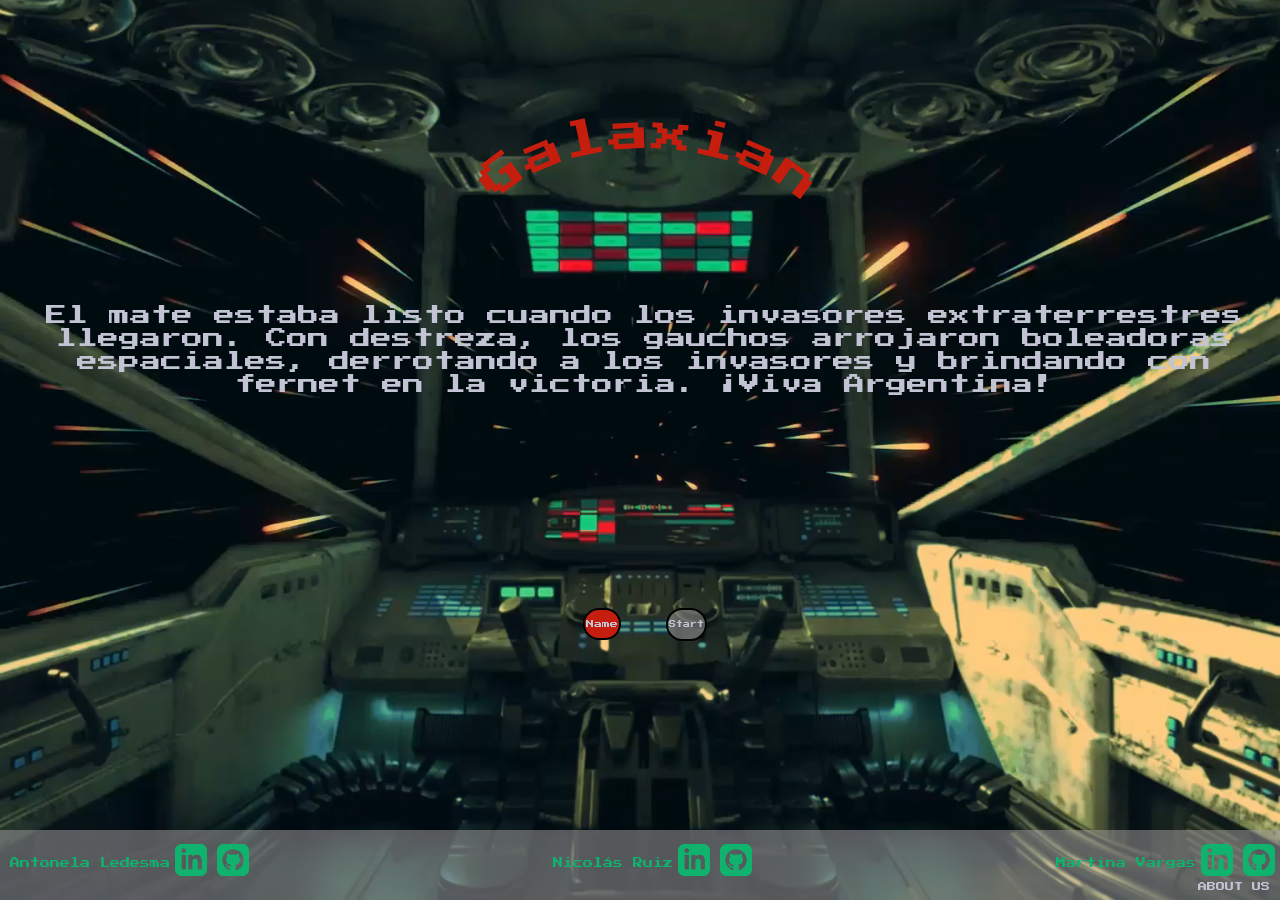
<file: index.html>
<!DOCTYPE html>
<html lang="en">
  <head>
    <meta charset="UTF-8" />
    <meta http-equiv="X-UA-Compatible" content="IE=edge" />
    <meta name="viewport" content="width=device-width, initial-scale=1.0" />
    <link rel="preconnect" href="https://fonts.googleapis.com" />
    <link rel="preconnect" href="https://fonts.gstatic.com" crossorigin />
    <link
      href="https://fonts.googleapis.com/css2?family=Press+Start+2P&display=swap"
      rel="stylesheet"
    />
    <link rel="stylesheet" href="/styles/landingStyles.css" />
    <link href="/assets/icons/favicon.ico" rel="icon" type="image/x-icon" />
    <title>Welcome to The Galaxian</title>
  </head>
  <body>
    <section class="video-container">
      <video autoplay loop src="/assets/background/spacecraft-background.mp4"></video>
    </section>

    <section class="title">
      <svg viewBox="0 100 600 600">
        <path id="curve" d="M100,300 C188,210 400,208 500,300" />
        <text width="600">
          <textPath xlink:href="#curve">Galaxian</textPath>
        </text>
      </svg>
    </section>

    <section class="game-story">
      <p class="game-story-text">
        El mate estaba listo cuando los invasores extraterrestres llegaron. Con
        destreza, los gauchos arrojaron boleadoras espaciales, derrotando a los
        invasores y brindando con fernet en la victoria. ¡Viva Argentina!
      </p>
    </section>

    <section class="buttons">
      <button class="button-name">Name</button>
      <button class="button-start">Start</button>
    </section>

    <dialog class="modal">
      <div class="modal-content">
        <button class="modal-close">X</button>
        <form action="">
          <label>
            <p>INGRESA TU NOMBRE</p>
            <input placeholder="NOMBRE" type="text" name="name" />
            <span></span>
          </label>
          <br />
          <button class="modal-accept" type="submit">Aceptar</button>
        </form>
      </div>
    </dialog>

    <footer>
      <section class="about-us">
        <a href="/pages/about-us.html">
          <p>ABOUT US</p>
        </a>
      </section>
      <section class="members">
        <div class="member">
          <p class="members-name">Antonela Ledesma</p>
          <div class="social-icons">
            <a href="https://www.linkedin.com/in/antonela-ledesma/">
              <img
                class="members-logo"
                src="/assets/icons/icon-linkedin.svg"
                alt="logo-linkedin"
              />
            </a>
            <a href="https://github.com/AntonelaLedesma7">
              <img
                class="members-logo"
                src="/assets/icons/icon-github.svg"
                alt="logo-github"
              />
            </a>
          </div>
        </div>
        <div class="member">
          <p class="members-name">Nicolás Ruiz</p>
          <div class="social-icons">
            <a href="https://www.linkedin.com/in/nicolasmaxiruiz/">
              <img
                class="members-logo"
                src="/assets/icons/icon-linkedin.svg"
                alt="logo-linkedin"
              />
            </a>
            <a href="https://github.com/NicolasMRuiz">
              <img
                class="members-logo"
                src="/assets/icons/icon-github.svg"
                alt="logo-github"
              />
            </a>
          </div>
        </div>
        <div class="member">
          <p class="members-name">Martina Vargas</p>
          <div class="social-icons">
            <a href="https://www.linkedin.com/in/martina-vargass/">
              <img
                class="members-logo"
                src="/assets/icons/icon-linkedin.svg"
                alt="logo-linkedin"
              />
            </a>
            <a href="https://github.com/martinavargas">
              <img
                class="members-logo"
                src="/assets/icons/icon-github.svg"
                alt="logo-github"
              />
            </a>
          </div>
        </div>
      </section>
    </footer>

    <script src="/scripts/landing.js"></script>
  </body>
</html>
</file>
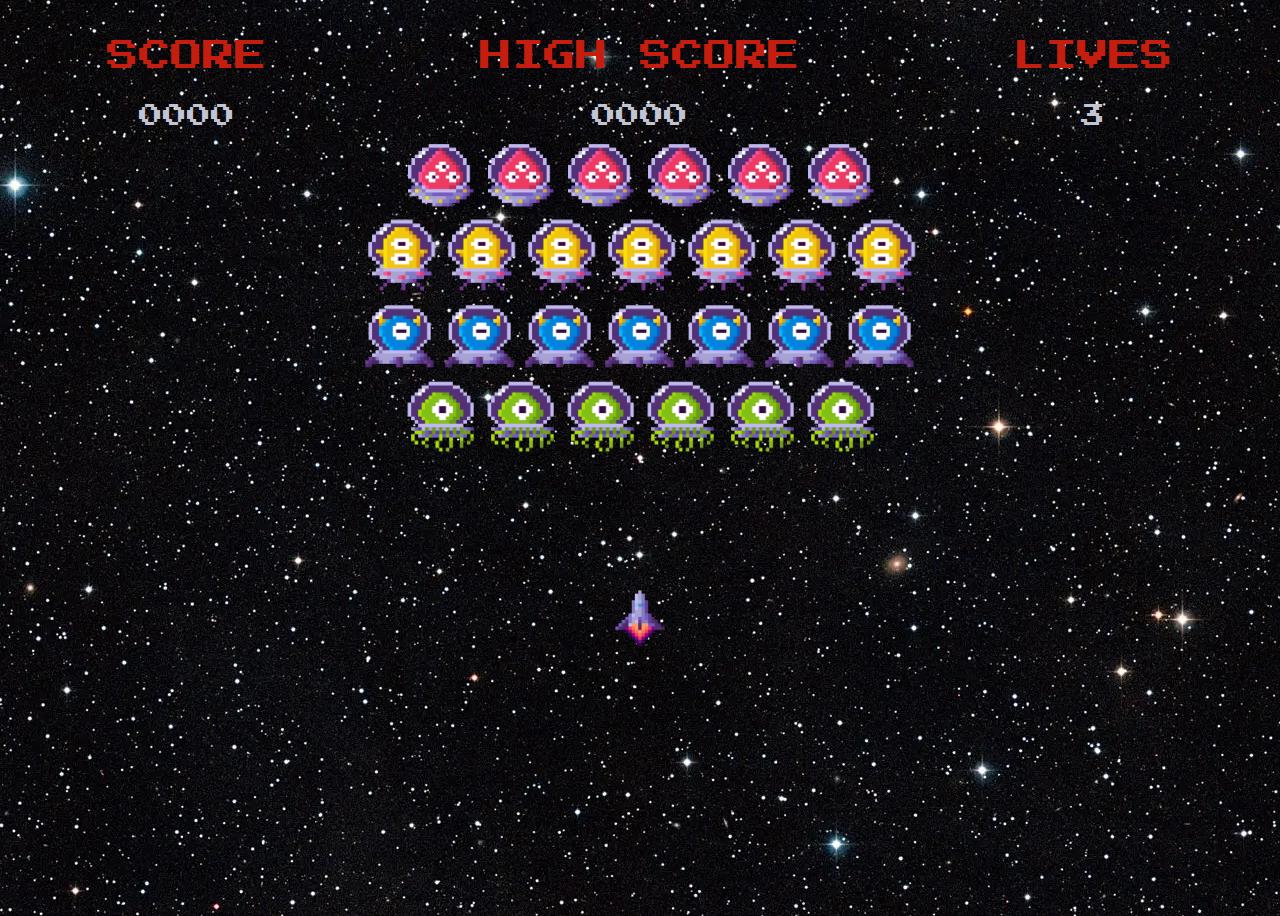
<file: pages/game.html>
<!DOCTYPE html>
<html lang="en">
  <head>
    <meta charset="UTF-8" />
    <meta http-equiv="X-UA-Compatible" content="IE=edge" />
    <meta name="viewport" content="width=device-width, initial-scale=1.0" />
    <link rel="stylesheet" href="/styles/gameStyles.css" />
    <link href="/assets/icons/favicon.ico" rel="icon" type="image/x-icon" />
    <title>Galaxian</title>
  </head>
  <body>
    <audio src="/assets/sounds/cosmos1.mp3" autoplay once></audio>
    <!--  
      <div id="player-stats">
        <h2>Score: <span id="score">0</span></h2>
        <h2>High Score: <span id="high">0</span></h2>
        <h2>Lives: <span id="lives">3</span></h2>
      </div>
    -->
    <header>  
      <p id="score">score</p>
      <span id="score-value">0000</span>
      <p id="high-score">high score</p>
      <span id="high-score-value">0000</span>
      <p id="lives">lives</p>
      <span id="lives-value">3</span>
    </header>
    
    <section class="start-game">
      <div class="ready">
        <span class="word-1">Are</span>
        <span class="word-2">you</span>
        <span class="word-3">ready?</span>
      </div>
    </section>
    <main>
      <section class="formation">
        <div class="higher-level">
          <div id="ship1" class="enemy-ship red">
            <img src="/assets/enemys/alien-rojo.svg" name="red" alt="Enemy Ship" />
          </div>
          <div id="ship2" class="enemy-ship red">
            <img src="/assets/enemys/alien-rojo.svg" name="red" alt="Enemy Ship" />
          </div>
          <div id="ship3" class="enemy-ship red">
            <img src="/assets/enemys/alien-rojo.svg" name="red" alt="Enemy Ship" />
          </div>
          <div id="ship4" class="enemy-ship red">
            <img src="/assets/enemys/alien-rojo.svg" name="red" alt="Enemy Ship" />
          </div>
          <div id="ship5" class="enemy-ship red">
            <img src="/assets/enemys/alien-rojo.svg" name="red" alt="Enemy Ship" />
          </div>
          <div id="ship6" class="enemy-ship red">
            <img src="/assets/enemys/alien-rojo.svg" name="red" alt="Enemy Ship" />
          </div>
        </div>
        <div class="medium-level">
          <div id="ship7" class="enemy-ship yellow">
            <img src="/assets/enemys/alien-amarillo.svg" alt="Enemy Ship" />
          </div>
          <div id="ship8" class="enemy-ship yellow">
            <img src="/assets/enemys/alien-amarillo.svg" alt="Enemy Ship" />
          </div>
          <div id="ship9" class="enemy-ship yellow">
            <img src="/assets/enemys/alien-amarillo.svg" alt="Enemy Ship" />
          </div>
          <div id="ship10" class="enemy-ship yellow">
            <img src="/assets/enemys/alien-amarillo.svg" alt="Enemy Ship" />
          </div>
          <div id="ship11" class="enemy-ship yellow">
            <img src="/assets/enemys/alien-amarillo.svg" alt="Enemy Ship" />
          </div>
          <div id="ship12" class="enemy-ship yellow">
            <img src="/assets/enemys/alien-amarillo.svg" alt="Enemy Ship" />
          </div>
          <div id="ship13" class="enemy-ship yellow">
            <img src="/assets/enemys/alien-amarillo.svg" alt="Enemy Ship" />
          </div>
        </div>
        <div class="ease-level-blue">
          <div id="ship14" class="enemy-ship blue">
            <img src="/assets/enemys/alien-azul.svg" alt="Enemy Ship" />
          </div>
          <div id="ship15" class="enemy-ship blue">
            <img src="/assets/enemys/alien-azul.svg" alt="Enemy Ship" />
          </div>
          <div id="ship16" class="enemy-ship blue">
            <img src="/assets/enemys/alien-azul.svg" alt="Enemy Ship" />
          </div>
          <div id="ship17" class="enemy-ship blue">
            <img src="/assets/enemys/alien-azul.svg" alt="Enemy Ship" />
          </div>
          <div id="ship18" class="enemy-ship blue">
            <img src="/assets/enemys/alien-azul.svg" alt="Enemy Ship" />
          </div>
          <div id="ship19" class="enemy-ship blue">
            <img src="/assets/enemys/alien-azul.svg" alt="Enemy Ship" />
          </div>
          <div id="ship20" class="enemy-ship blue">
            <img src="/assets/enemys/alien-azul.svg" alt="Enemy Ship" />
          </div>
        </div>
        <div class="ease-level-green">
          <div id="ship21" class="enemy-ship green">
            <img src="/assets/enemys/alien-verde.svg" alt="Enemy Ship">
          </div>
          <div id="ship22" class="enemy-ship green">
            <img src="/assets/enemys/alien-verde.svg" alt="Enemy Ship">
          </div>
          <div id="ship23" class="enemy-ship green">
            <img src="/assets/enemys/alien-verde.svg" alt="Enemy Ship">
          </div>
          <div id="ship24" class="enemy-ship green">
            <img src="/assets/enemys/alien-verde.svg" alt="Enemy Ship">
          </div>
          <div id="ship25" class="enemy-ship green">
            <img src="/assets/enemys/alien-verde.svg" alt="Enemy Ship">
          </div>
          <div id="ship26" class="enemy-ship green">
            <img src="/assets/enemys/alien-verde.svg" alt="Enemy Ship"></div>
        </div>
      </section>
      <audio id="collisionSound" src="/assets/sounds/collision.mp3"></audio>
      <section class="space-ship">
        <div id="my-ship">
          <img name="ship" src="/assets/player/nave.svg" alt="My Ship" />
        </div>
      </section>
      <section class="container">
        <div class="wrapper">
          <button id="left">left</button>
          <button id="fire">fire</button>
          <button id="right">right</button>
        </div>
      </section>
    </main>
    <script src="/scripts/game.js"></script>
  </body>
</html>
</file>
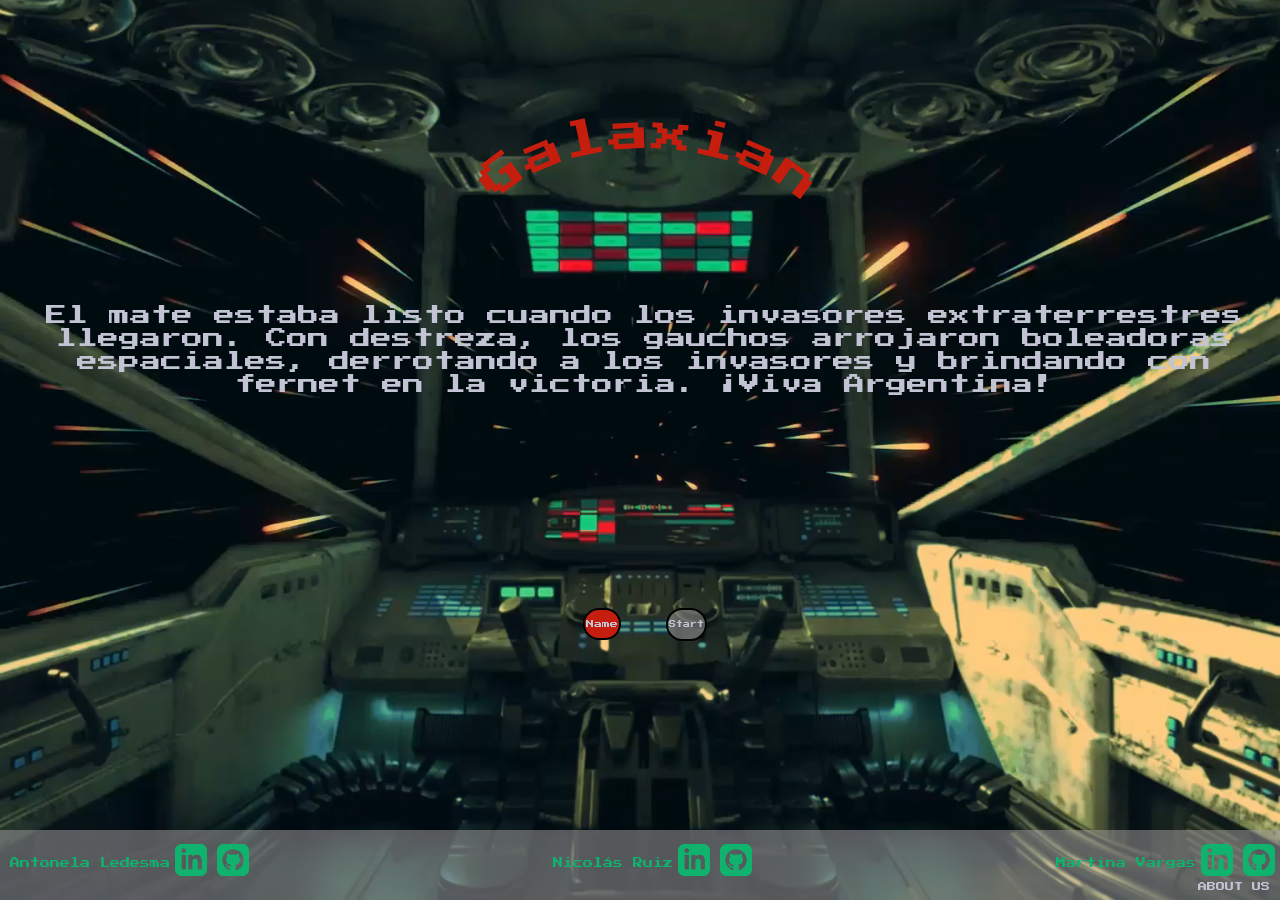
<file: pages/landing.html>
<!DOCTYPE html>
<html lang="en">
  <head>
    <meta charset="UTF-8" />
    <meta http-equiv="X-UA-Compatible" content="IE=edge" />
    <meta name="viewport" content="width=device-width, initial-scale=1.0" />
    <link rel="preconnect" href="https://fonts.googleapis.com" />
    <link rel="preconnect" href="https://fonts.gstatic.com" crossorigin />
    <link
      href="https://fonts.googleapis.com/css2?family=Press+Start+2P&display=swap"
      rel="stylesheet"
    />
    <link rel="stylesheet" href="../styles/landingStyles.css" />
    <link rel="" href="/index.html" />
    <title>Welcome to The Galaxian</title>
  </head>
  <body>
    <section class="video-container">
      <video autoplay loop src="../assets/spacecraft-background.mp4"></video>
    </section>

    <section class="title">
      <svg viewBox="0 100 600 600">
        <path id="curve" d="M100,300 C188,210 400,208 500,300" />
        <text width="600">
          <textPath xlink:href="#curve">Galaxian</textPath>
        </text>
      </svg>
    </section>

    <section class="game-story">
      <p class="game-story-text">
        El mate estaba listo cuando los invasores extraterrestres llegaron. Con
        destreza, los gauchos arrojaron boleadoras espaciales, derrotando a los
        invasores y brindando con fernet en la victoria. ¡Viva Argentina!
      </p>
    </section>

    <section class="buttons">
      <button class="button-name">Name</button>
      <button class="button-start">Start</button>
    </section>

    <dialog class="modal">
      <div class="modal-content">
        <button class="modal-close">X</button>
        <form action="">
          <label>
            <p>INGRESA TU NOMBRE</p>
            <input placeholder="NOMBRE" type="text" name="name" />
            <span></span>
          </label>
          <br />
          <button class="modal-accept" type="submit">Aceptar</button>
        </form>
      </div>
    </dialog>

    <footer>
      <section class="about-us">
        <a href="/pages/about-us.html">
          <p>ABOUT US</p>
        </a>
      </section>
      <section class="members">
        <div class="member">
          <p class="members-name">Antonela Ledesma</p>
          <div class="social-icons">
            <a href="https://www.linkedin.com/in/antonela-ledesma/">
              <img
                class="members-logo"
                src="../assets/icon-linkedin.svg"
                alt="logo-linkedin"
              />
            </a>
            <a href="https://github.com/AntonelaLedesma7">
              <img
                class="members-logo"
                src="../assets/icon-github.svg"
                alt="logo-github"
              />
            </a>
          </div>
        </div>
        <div class="member">
          <p class="members-name">Nicolás Ruiz</p>
          <div class="social-icons">
            <a href="https://www.linkedin.com/in/nicolasmaxiruiz/">
              <img
                class="members-logo"
                src="/assets/icon-linkedin.svg"
                alt="logo-linkedin"
              />
            </a>
            <a href="https://github.com/NicolasMRuiz">
              <img
                class="members-logo"
                src="/assets/icon-github.svg"
                alt="logo-github"
              />
            </a>
          </div>
        </div>
        <div class="member">
          <p class="members-name">Martina Vargas</p>
          <div class="social-icons">
            <a href="https://www.linkedin.com/in/martina-vargass/">
              <img
                class="members-logo"
                src="/assets/icon-linkedin.svg"
                alt="logo-linkedin"
              />
            </a>
            <a href="https://github.com/martinavargas">
              <img
                class="members-logo"
                src="/assets/icon-github.svg"
                alt="logo-github"
              />
            </a>
          </div>
        </div>
      </section>
    </footer>

    <script src="../scripts/landing.js"></script>
  </body>
</html>
</file>
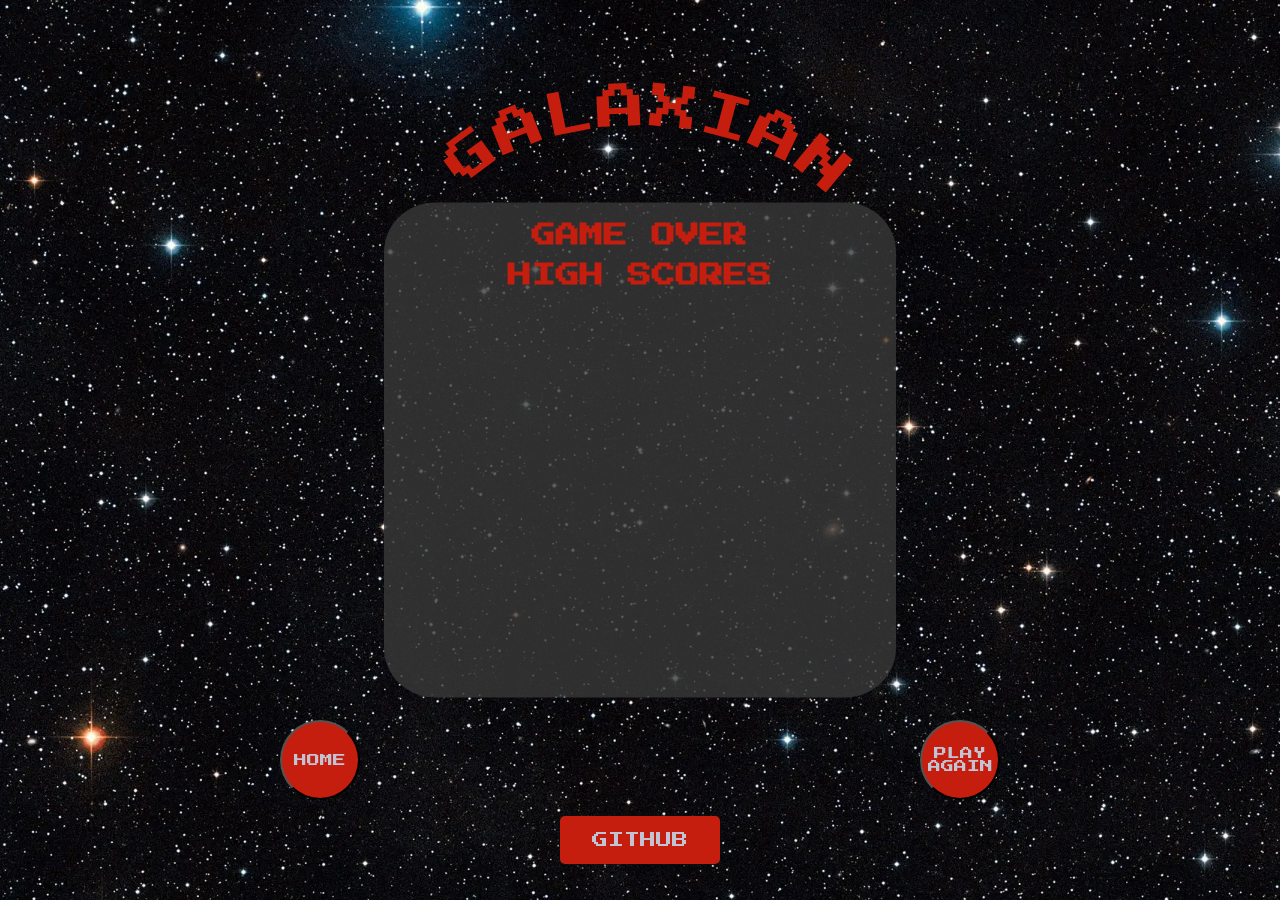
<file: pages/scores.html>
<!DOCTYPE html>
<html lang="en">

<head>
    <meta charset="UTF-8">
    <meta http-equiv="X-UA-Compatible" content="IE=edge">
    <meta name="viewport" content="width=device-width, initial-scale=1.0">
    <link href="/assets/icons/favicon.ico" rel="icon" type="image/x-icon" />
    <link rel="stylesheet" href="/styles/scoresStyles.css">
    <title>Galaxian Scores</title>
</head>

<body>
    <header class="title">
        <svg viewBox="0 100 600 600">
            <path id="curve" d="M100,300 C188,210 400,208 500,300" />
            <text width="600">
                <textPath xlink:href="#curve">Galaxian</textPath>
            </text>
        </svg>
    </header>
    <main>
        <section class="modal">
            <h2>GAME OVER</h2>
            <h2>HIGH SCORES</h2>
            <table class="scores">
                <tr>
                    <th>NAME</th>
                    <th>SCORE</th>
                </tr>
                <tr>
                    <td>ANL</td>
                    <td>5000</td>
                </tr>
                <tr>
                    <td>MAR</td>
                    <td>2500</td>
                </tr>
                <tr>
                    <td>NMR</td>
                    <td>1500</td>
                </tr>
                <tr>
                    <td>SOC</td>
                    <td>1000</td>
                </tr>
                <tr>
                    <td>GAG</td>
                    <td>0500</td>
                </tr>
                <tr>
                    <td>AAA</td>
                    <td>0100</td>
                </tr>
            </table>
        </section>
        <section class="buttons">
            <button class="button-home">HOME</button>
            <button class="button-replay">PLAY AGAIN</button>
            <button class="github">GITHUB</button>
        </section>
        <script src="/scripts/scores.js"></script>
    </main>
</body>

</html>
</file>
<file: styles/landingStyles.css>
* {
  box-sizing: border-box;
}

:root {
  --lighter-red: #c51e0e;
  --white-text: #c3c4d3;
  --lighter-green: #0fb36e;
}

body {
  font-family: "Press Start 2P", cursive;
  height: 100%;
  font-size: 55px;
}

.video-container {
  display: flex;
  justify-content: center;
  align-items: center;
  position: fixed;
  top: 0;
  left: 0;
  width: 100%;
  height: 100%;
  z-index: -1;
  overflow: hidden;
}

.video-container video {
  width: 100%;
  height: 100%;
  object-fit: cover;
  position: fixed;
}

svg {
  width: 100vw;
  height: 50vh;
  position: fixed;
  top: 1em;
}

path {
  fill: transparent;
}

text {
  fill: var(--lighter-red);
}

.game-story-text {
  position: fixed;
  top: 30%;
  text-align: center;
  padding: 13px;
  font-size: 11px;
  color: var(--white-text);
  line-height: 15px;
}

.buttons {
  position: absolute;
  z-index: 1;
  bottom: 25%;
  left: 50%;
  transform: translate(-50%, -50%);
}

.buttons .button-name {
  padding: 10px 1px;
  border-radius: 20px;
  border: 2px solid black;
  font-size: 8px;
  color: var(--white-text);
  background-color: var(--lighter-red);
  font-family: "Press Start 2P", cursive;
  margin-left: 10px;
  cursor: pointer;
}

.button-start {
  padding: 11px 1px;
  border-radius: 20px;
  border: 2px solid black;
  right: 8rem;
  font-size: 7px;
  color: var(--white-text);
  background-color: #a4a1a184;
  font-family: "Press Start 2P", cursive;
  margin-left: -10px;
  transition: background-color 1s cubic-bezier(1, 1, 1, 1);
}

.modal {
  font-size: 26%;
  text-align: center;
  border-radius: 40px;
  border: transparent;
  padding: 25px;
  width: fit-content;
  background-color: #0a0a0ac4;
  color: #f8f8f8;
  opacity: 0;
  transition: opacity 0.3s ease-in-out;
  pointer-events: none;
}

.modal-content {
  display: flex;
  flex-direction: column;
  align-items: center;
}

.modal::backdrop {
  background-color: rgba(0, 0, 0, 0.318);
}

.modal-close {
  font-size: 10px;
  font-family: "Press Start 2P", cursive;
  font-weight: bold;
  text-decoration: none;
  color: var(--white-text);
  position: absolute;
  top: 12px;
  right: 12px;
  background-color: transparent;
  border: none;
  cursor: pointer;
}

.modal-close:hover {
  color: var(--lighter-red);
}

.modal input {
  font-family: "Press Start 2P", cursive;
  border-radius: 20px;
  padding: 15px;
  max-width: 250px;
  margin: 10px;
  background-color: rgb(167, 167, 167);
  border: none;
}

.modal-accept {
  width: 105px;
  margin: 10px;
  padding: 6px;
  border-radius: 20px;
  font-family: "Press Start 2P", cursive;
  color: #f8f8f8;
  background-color: var(--lighter-red);
  border: transparent;
  cursor: pointer;
}

footer {
  position: fixed;
  bottom: 0;
  left: 0;
  width: 100%;
  height: 85px;
  border-radius: 40px 40px 5px 5px;
  background-color: #a4a1a184;
}

.about-us {
  font-size: 7px;
  position: absolute;
  bottom: 0.1px;
  right: 18px;
}

.about-us a {
  text-decoration: none;
  color: var(--white-text);
}

.members {
  width: 100%;
  height: 80px;
  display: flex;
  align-items: center;
  justify-content: center;
  flex-direction: row;
}

.member {
  display: flex;
  flex-direction: column;
  align-items: center;
  justify-content: center;
}

.members-name {
  font-size: 10px;
  text-align: center;
  color: var(--lighter-green);
  margin-bottom: 5px;
}

.members-logo {
  margin: 5px;
  width: 1rem;
}

.social-icons {
  display: flex;
  justify-content: center;
  flex-direction: row;
}

a {
  display: flex;
}

.open {
  opacity: 1;
  pointer-events: auto;
}

.invalid {
  border: solid 1px var(--lighter-red);
  box-shadow: 0 0 10px var(--lighter-red);
}

.error {
  color: var(--lighter-red);
  display: block;
  font-size: 10px;
}

.dissapear {
  opacity: 0;
}

.button-start-enabled {
  background-color: var(--lighter-red);
}

@media (min-width: 375px) {
  .about-us {
    position: absolute;
    right: 25px;
  }
}

@media (min-width: 425px) {
  .game-story-text {
    font-size: 13px;
  }

  footer {
    height: 65px;
    border-radius: 0;
    border-radius: 10px;
  }

  .about-us {
    position: absolute;
    right: 20px;
  }

  .members {
    width: 100%;
    height: 60px;
    display: flex;
    align-items: center;
    justify-content: space-between;
    flex-direction: row;
  }

  .member {
    display: flex;
    flex-direction: row;
    margin-left: 10px;
  }

  .members-logo {
    margin: 5px;
    width: 1rem;
  }
}

@media (min-width: 768px) {
  .game-story-text {
    font-size: 17px;
    line-height: 22px;
  }

  footer {
    height: 68px;
    border-radius: 0;
  }

  .members {
    width: 100%;
    height: 60px;
    display: flex;
    align-items: center;
    justify-content: space-between;
    flex-direction: row;
  }

  .member {
    display: flex;
    flex-direction: row;
    margin-left: 10px;
  }

  .members-logo {
    margin: 5px;
    width: 2rem;
  }
}

@media (min-width: 1024px) {
  .game-story-text {
    font-size: 21px;
    line-height: 23px;
  }

  footer {
    height: 70px;
    border-radius: 0;
  }

  .about-us {
    position: absolute;
    right: 10px;
    font-size: 9px;
  }

  .members {
    width: 100%;
    height: 60px;
    display: flex;
    align-items: center;
    justify-content: space-between;
    flex-direction: row;
  }

  .member {
    display: flex;
    flex-direction: row;
    margin-left: 10px;
  }

  .members-logo {
    margin: 5px;
    width: 2rem;
  }
}

@media (min-width: 1440px) {
  svg {
    width: 100vw;
    height: 58vh;
    position: fixed;
    top: 0.8em;
  }

  .game-story-text {
    position: fixed;
    top: 25%;
    font-size: 36px;
    line-height: 45px;
  }

  .buttons {
    position: absolute;
    z-index: 1;
    bottom: 25%;
    left: 50%;
    transform: translate(-50%, -50%);
  }

  .buttons .button-name {
    padding: 16px 5px;
    border-radius: 25px;
    font-size: 9px;
    margin-right: 13px;
  }

  .button-start {
    padding: 16px 5px;
    border-radius: 25px;
    right: 8rem;
    font-size: 8px;
    margin-left: 13px;
  }

  .modal-close {
    position: absolute;
    top: 20px;
    right: 20px;
  }

  .modal p {
    font-size: 23px;
  }

  .modal input {
    padding: 20px;
    max-width: 1000px;
    width: 380px;
    font-size: 20px;
  }

  .modal-accept {
    width: 150px;
    margin: 15px;
    padding: 12px;
  }

  footer {
    height: 75px;
    border-radius: 0;
  }

  .about-us {
    position: absolute;
    right: 10px;
    font-size: 10px;
  }

  .about-us a {
    color: #fafafa;
  }

  .members {
    width: 100%;
    height: 60px;
    display: flex;
    align-items: center;
    justify-content: space-between;
    flex-direction: row;
  }

  .member {
    display: flex;
    flex-direction: row;
    margin-left: 10px;
  }

  .members-logo {
    margin: 5px;
    width: 2rem;
  }

  .button-start-enabled {
    background-color: var(--lighter-red);
  }

  .error {
    color: var(--lighter-red);
    display: block;
    font-size: 15px;
  }
}
</file>
<file: styles/gameStyles.css>
@import url('https://fonts.googleapis.com/css2?family=Press+Start+2P&display=swap');

*::after,
*::before {
    box-sizing: border-box;
    margin: 0;
    padding: 0;
}

:root {
    --red: #c51e0e;
    --grey: #c3c4d3;
    --green1: #0FB36E;
}

body {
    background-image: url(/assets/background/space.webp);
    background-position: center;
    background-repeat: no-repeat;
    background-size: auto;
    font-family: 'Press Start 2P', cursive;
    font-weight: 400;
    text-transform: uppercase;
    overflow: hidden;
}

header {
    position: absolute;
    left: 0;
    right: 0;
    margin: 0 auto;
    display: grid;
    grid-template-rows: repeat(3, auto);
    grid-template-columns: repeat(3, auto);
    place-items: center;
}

/*Player Stats
#player-stats {
    color: var(--red);
    display: flex;
    flex-wrap: wrap;
    font-size: 0.8rem;
}

#player-stats h2:nth-child(1) {
    order: 2;
}

#player-stats h2:nth-child(2) {
    order: 1;
    margin-bottom: -.1rem;
}

#player-stats h2:nth-child(3) {
    order: 3;
}

#player-stats h2:nth-child(2) {
    width: 100%;
    text-align: center;
}

#player-stats h2:nth-child(1),
#player-stats h2:nth-child(3) {
    flex-basis: 50%;
    order: 2;
}

#player-stats h2:nth-child(3) {
    text-align: right;
}
*/

p {
    color: var(--red);
}

header>span {
    color: var(--grey);
}

#score {
    order: 1;
}

#high-score {
    order: 2;
}

#lives {
    order: 3;
}

#score-value {
    order: 4;
}

#high-score-value {
    order: 5;
}

#lives-value {
    order: 6;
}


main {
    display: flex;
    flex-direction: column;
    height: 100vh;
}

.formation {
    position: relative;
    display: grid;
    grid-template-rows: repeat(4, auto);
    margin-top: 8rem;
}

.higher-level,
.medium-level,
.ease-level-blue,
.ease-level-green {
    display: flex;
    justify-content: center;
    visibility: visible;
}

img {
    width: 3rem;
    height: 3rem;
}

.start-game {
    position: fixed;
    top: 0;
    left: 0;
    width: 100%;
    height: 100%;
}

.ready {
    position: absolute;
    display: flex;
    top: 50%;
    font-size: 1.5rem;
    left: 0;
    right: 0;
    place-content: center;
    padding: 1.2rem;
    font-family: 'Press Start 2P', cursive;
    color: transparent;
}

.word-1 {
    animation: showUpAndGoOut 4s ease-in 0s;
}

.word-2 {
    animation: showUpAndGoOut 5s ease-in 1s;
}

.word-3 {
    animation: showUpAndGoOut 6s ease-in 2s;
}

.space-ship {
    padding-top: 18rem;
}

#my-ship>img {
    position: absolute;
    left: 0;
    right: 0;
    display: flex;
    justify-content: center;
}

.projectile {
    position: absolute;
    transform: rotate(-45deg) scale(.3);
}

.destroyed {
    opacity: 0;
}


.wrapper {
    position: relative;
    display: flex;
    justify-content: space-between;
    flex-direction: row;
    left: 0;
    right: 0;
    margin-top: 5rem;
}

button {
    height: 2.1rem;
    width: 2.1rem;
    border-radius: 50%;
    background-color: rgb(196, 29, 14, 50%);
    color: var(--grey);
    font-family: 'Press Start 2P', cursive;
    font-size: .4rem;
    text-transform: uppercase;
}


@media(min-width:768px) {
    /*
    #player-stats {
        font-size: 1rem;
    }
    */
    p {
        font-size: 2rem;
    }

    header>span {
        font-size: 1.5rem;
    }

    .main {
        position: relative;
    }

    .ready {
        top: 27rem;
        font-size: 3rem;
    }

    .formation {
        left: 0;
        right: 0;
        margin: 8rem auto;
    }

    .enemy-ship>img {
        height: 5rem;
        width: 5rem;
    }

    .space-ship {
        display: flex;
        justify-content: center;
        align-items: center;
        padding-top: 0;
    }

    #my-ship img {
        position: absolute;
        height: 4.5rem;
        width: 4.5rem;
    }

    .projectile {
        scale: 1.2 1.2;
    }

    .hidden {
        display: none;
    }

}

@keyframes showUpAndGoOut {
    from {
        opacity: 0;
        text-shadow: 0px 0px 30px var(--green1);
        transform: scale(2);
    }

    50% {
        opacity: 1;
        text-shadow: 0px 0px 1px var(--green1);
        transform: scale(1);
    }

    to {
        opacity: 0;
        text-shadow: 0px 0px 30px var(--green1);
        transform: scale(0);
    }
}
</file>
<file: styles/scoresStyles.css>
@import url('https://fonts.googleapis.com/css2?family=Press+Start+2P&display=swap');

*,
*::after,
*::before {
    box-sizing: border-box;
    margin: 0;
    padding: 0;
    font-family: "Press Start 2P";
}

:root {
    --lighter-red: #c51e0e;
    --white-text: #c3c4d3;
}

body {
    font-family: "Press Start 2P", cursive;
    background-image: url("/assets/background/space.webp");
    background-position: center;
    background-size: cover;
    background-repeat: no-repeat;
    background-attachment: fixed;
    text-transform: uppercase;
}

/*Header Galaxian*/
header {
    height: 100%;
    font-size: 3.5rem;
}

svg {
    width: 100vw;
    height: 50vh;
    position: fixed;
    top: 1em;
}

path {
    fill: transparent;
}

text {
    fill: var(--lighter-red);
}

/*Modal de Scores*/
h2{
    color: var(--lighter-red);
    font-size: 1.5rem;
    text-align: center;
    margin-bottom: 1rem;
}
.modal {
    position: fixed;
    top: 50%;
    left: 50%;
    transform: translate(-50%, -50%);
    background-color: rgba(58, 58, 58, 0.8);
    width: 80%;
    height: 50%;
    border-radius: 10%;
    padding: 1.25rem;
    overflow: hidden;
}

.scores {
    margin: 0 auto;
    color: var(--lighter-red);
    font-size: 1.3rem;
    width: 100%;
}

tr > td:last-child{
    color: var(--white-text);
}

.scores th,
.scores td {
    padding: 0.3rem;
    text-align: center;
}

@keyframes slideIn {
    0% {
        opacity: 0;
        transform: translateY(50px);
    }
    100% {
        opacity: 1;
        transform: translateY(0);
    }
}

.scores tr {
    opacity: 0;
    animation: slideIn 10s ease-in-out forwards;
}

/*Botones*/
.buttons {
    display: grid;
    grid-template-columns: repeat(2, 1fr);
    grid-template-rows: repeat(2, 1fr);
    align-items: center;
    justify-items: center;
    position: fixed;
    bottom: 20px;
    width: 100%;
}

.button-home{
    grid-area: 1 / 1 / 2 / 2;
}

.button-replay{
    grid-area: 1 / 2 / 2 / 3;
}

.button-home,
.button-replay{
    border-radius: 50%;
    width: 50px;
    height: 50px;
    background-color: var(--lighter-red);
    color: var(--white-text);
    font-size: 0.5rem;
    cursor: pointer;
}

.button-home:hover,
.button-replay:hover,
.github:hover
{
    background-color: var(--white-text);
    color: var(--lighter-red);
}

.github {
    grid-area: 2 / 1 / 3 / 3;
    border: none;
    border-radius: 5px;
    background-color: var(--lighter-red);
    color: var(--white-text);
    font-size: .8rem;
    padding: 1em 2em;
    cursor: pointer;
}

/*Media Queries*/
@media(min-width:768px) {
    svg {
        width: 100vw;
        height: 58vh;
        position: fixed;
        top: 0.3em;
    }

    .modal {
        width: 40%;
        height: 55%;
    }

    .scores {
        font-size: 1.5rem;
    }

    .scores th,
    .scores td {
        padding: 0.5rem;
    }

    .button-home,
    .button-replay{
    width: 5rem;
    height: 5rem;
    font-size: .8rem;
    }

    .github {
        font-size: 1rem;
        padding: 1em 2em;
    }
}
</file>
